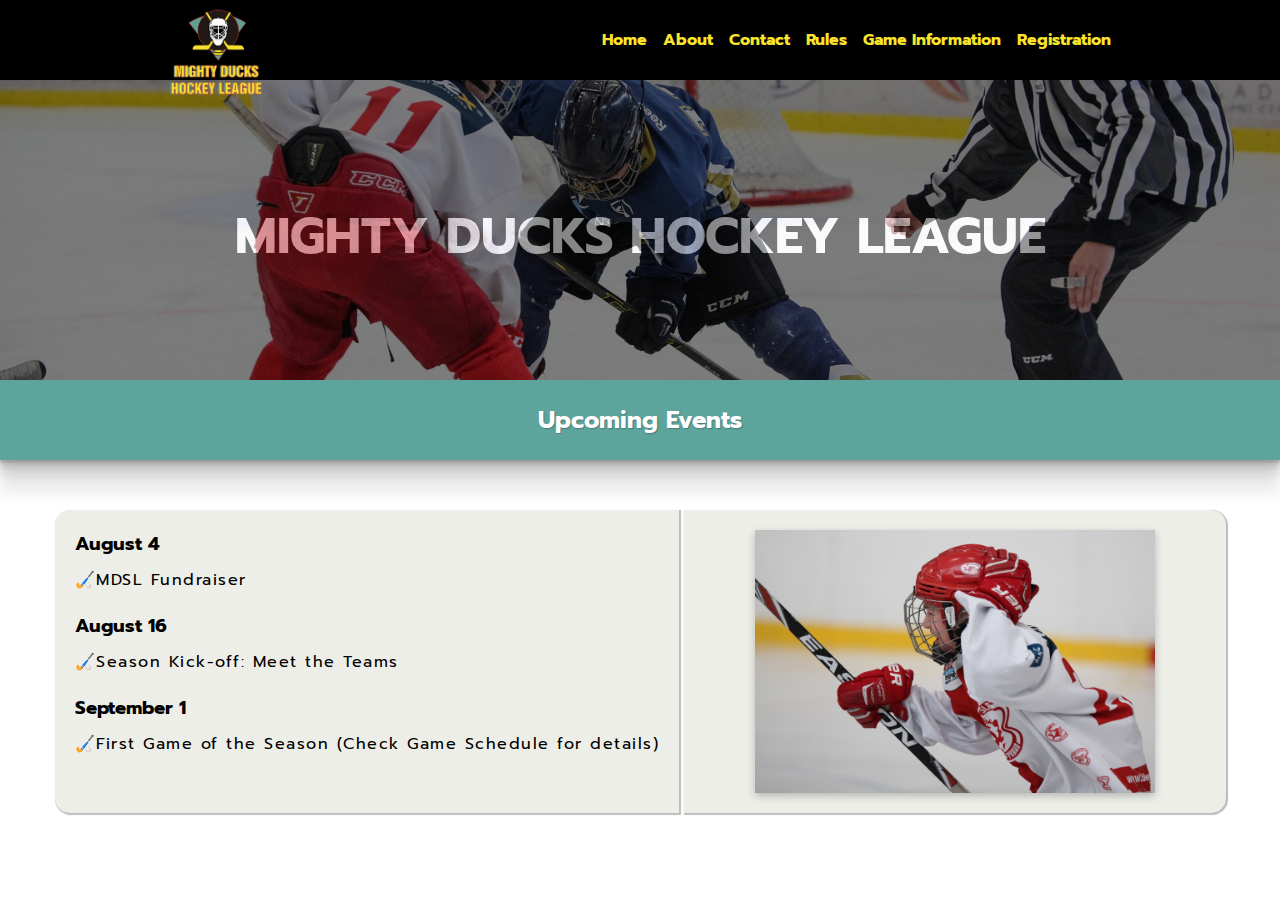
<file: index.html>
<!DOCTYPE html>
<html lang="en">
<head>
    <meta charset="UTF-8">
    <meta http-equiv="X-UA-Compatible" content="IE=edge">
    <meta name="viewport" content="width=device-width, initial-scale=1.0">
    <link rel="preconnect" href="https://fonts.googleapis.com">
    <link rel="preconnect" href="https://fonts.gstatic.com" crossorigin>
    <link href="https://fonts.googleapis.com/css2?family=Prompt:ital,wght@0,100;0,200;0,300;0,400;0,500;0,600;0,700;0,800;0,900;1,100;1,200;1,300;1,400;1,500;1,600;1,700;1,800;1,900&display=swap" rel="stylesheet">   <link rel="shortcut icon" href="./assets/images/logo.ico" type="image/x-icon">
    <link rel="stylesheet" href="./assets/styles/design3.css">
    <title>Mighty Ducks Hockey League</title>
</head>
<body>
    <header>
        <figure class="logo">
            <a href="./index.html"><img src="./assets/images/logo-mighty-ducks-01.png" alt="logo"></a>
        </figure>
        <nav>
            <a href="#">Home</a>
            <a href="./about.html">About</a>
            <a href="./contact.html">Contact</a>
            <a href="./rules.html">Rules</a>
            <a href="./game-info.html">Game Information</a>
            <a href="./registration.html">Registration</a>
        </nav>
    </header>
    <div class="banner">
        <h1 class="h1">Mighty Ducks Hockey League</h1>
    </div>
    <div class="subtitle">
        <h2>Upcoming Events</h2>
    </div>
    <main>
        <article class="content">
            <h3>August 4</h3>
            <p>🏑MDSL Fundraiser</p>
            <h3>August 16</h3>
            <p>🏑Season Kick-off: Meet the Teams</p>
            <h3>September 1</h3>
            <p>🏑First Game of the Season (Check Game Schedule for details)</p>
        </article>
        <figure class="img-hockey img-home">
            <img src="./assets/images/hockey1.jpg" alt="hockey1">
        </figure>
    </main>
</body>
</html>
</file>
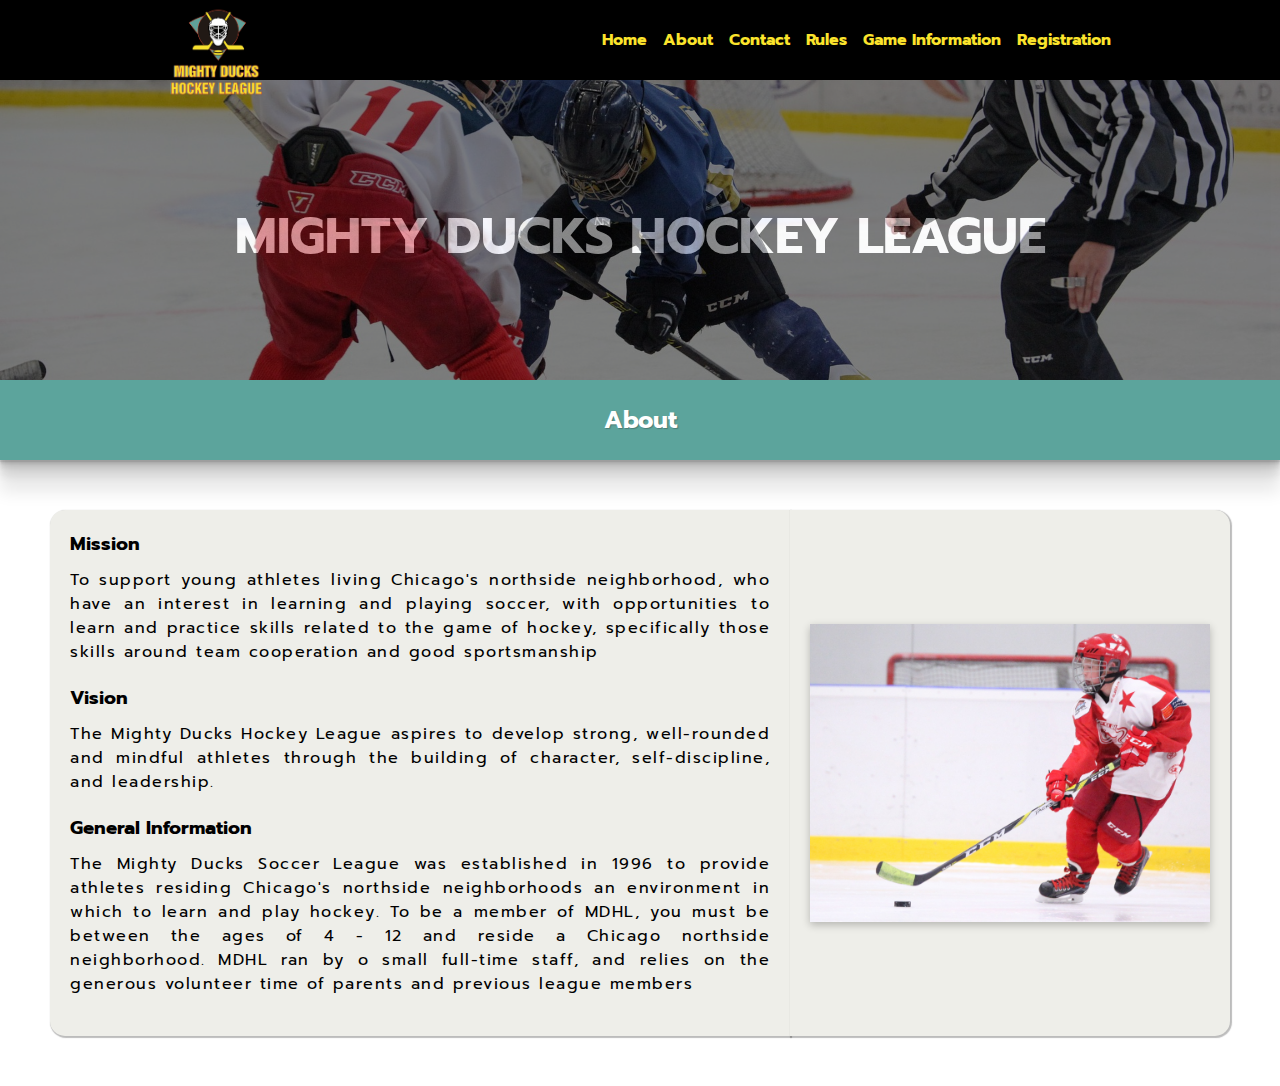
<file: about.html>
<!DOCTYPE html>
<html lang="en">
<head>
    <meta charset="UTF-8">
    <meta http-equiv="X-UA-Compatible" content="IE=edge">
    <meta name="viewport" content="width=device-width, initial-scale=1.0">
    <link rel="preconnect" href="https://fonts.googleapis.com">
    <link rel="preconnect" href="https://fonts.gstatic.com" crossorigin>
    <link href="https://fonts.googleapis.com/css2?family=Prompt:ital,wght@0,100;0,200;0,300;0,400;0,500;0,600;0,700;0,800;0,900;1,100;1,200;1,300;1,400;1,500;1,600;1,700;1,800;1,900&display=swap" rel="stylesheet">    <link rel="shortcut icon" href="./assets/images/logo.ico" type="image/x-icon">
    <link rel="stylesheet" href="./assets/styles/design3.css">
    <title>Mighty Ducks Hockey League</title>
</head>
<body>
    <header>
        <figure class="logo">
            <a href="./index.html"><img src="./assets/images/logo-mighty-ducks-01.png" alt="logo"></a>
        </figure>
        <nav>
            <a href="./index.html">Home</a>
            <a href="#">About</a>
            <a href="./contact.html">Contact</a>
            <a href="./rules.html">Rules</a>
            <a href="./game-info.html">Game Information</a>
            <a href="./registration.html">Registration</a>
        </nav>
    </header>
    <div class="banner">
        <h1 class="h1">Mighty Ducks Hockey League</h1>
    </div>
    <div class="subtitle">
        <h2>About</h2>
    </div>
    <main>
        <article class="content">
            <h3>Mission</h3>
            <p> To support young athletes living Chicago's northside neighborhood, who have an interest in
                learning and playing soccer, with opportunities to learn and practice skills related to the game of
                hockey, specifically those skills around team cooperation and good sportsmanship</p>
            <h3>Vision</h3>
            <p>The Mighty Ducks Hockey League aspires to develop strong, well-rounded and mindful athletes
                through the building of character, self-discipline, and leadership.</p>
            <h3>General Information</h3>
            <p> The Mighty Ducks Soccer League was established in 1996 to provide athletes residing
                Chicago's northside neighborhoods an environment in which to learn and play hockey. To be a
                member of MDHL, you must be between the ages of 4 - 12 and reside a Chicago northside
                neighborhood. MDHL ran by o small full-time staff, and relies on the generous volunteer time of
                parents and previous league members</p>
        </article>
        <figure class="img-hockey">
            <img src="./assets/images/hockey2.jpg" alt="hockey2">
        </figure>        
    </main>
</body>
</html>
</file>
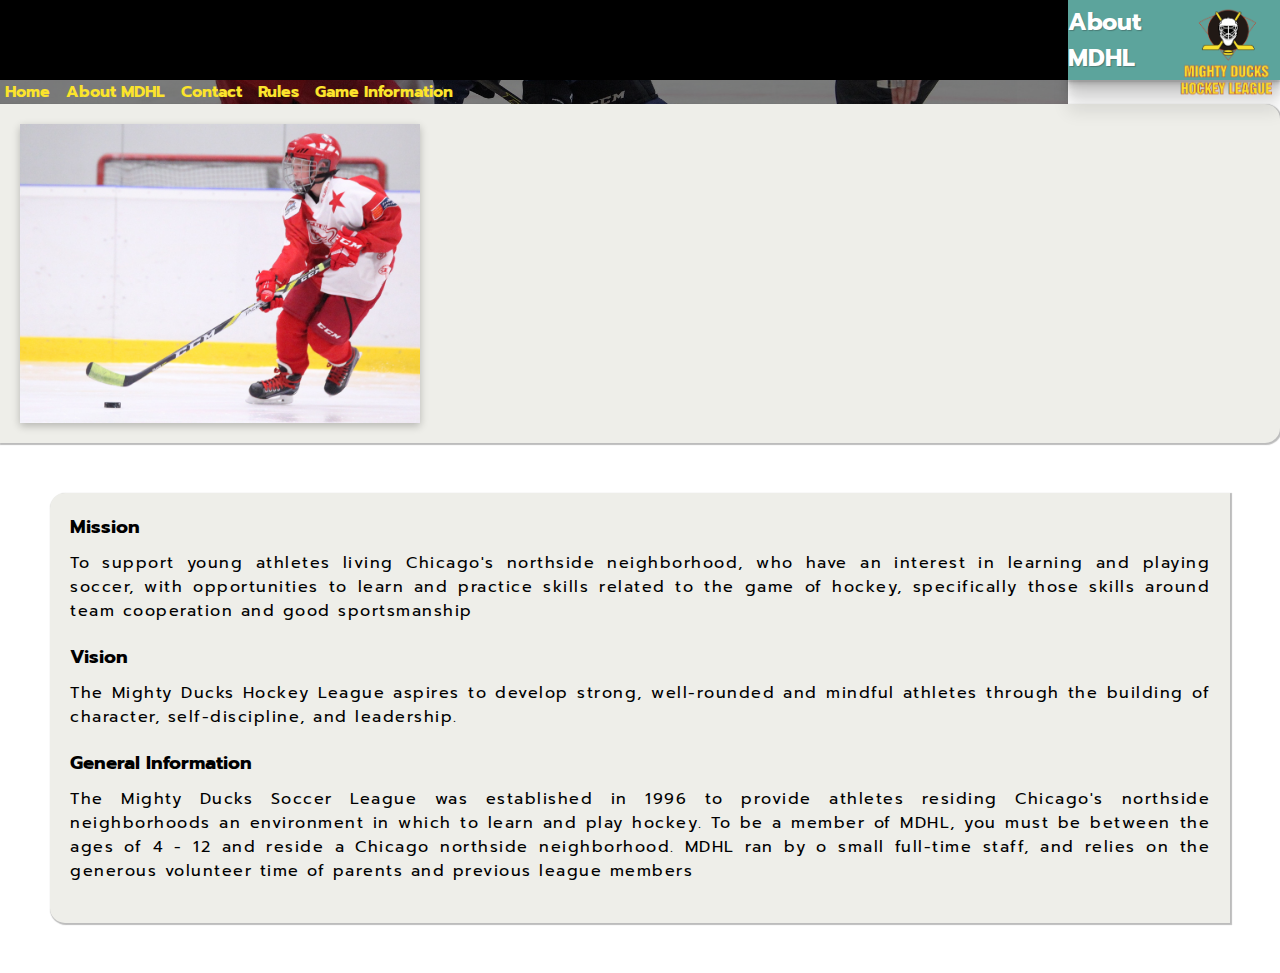
<file: aboutMDHL.html>
<!DOCTYPE html>
<html lang="en">

<head>
    <meta charset="UTF-8">
    <meta http-equiv="X-UA-Compatible" content="IE=edge">
    <meta name="viewport" content="width=device-width, initial-scale=1.0">
    <link rel="preconnect" href="https://fonts.googleapis.com">
    <link rel="preconnect" href="https://fonts.gstatic.com" crossorigin>
    <link href="https://fonts.googleapis.com/css2?family=Prompt:ital,wght@0,100;0,200;0,300;0,400;0,500;0,600;0,700;0,800;0,900;1,100;1,200;1,300;1,400;1,500;1,600;1,700;1,800;1,900&display=swap" rel="stylesheet">    <link rel="shortcut icon" href="../assets/images/logo.ico" type="image/x-icon">
    <!-- estilos de diseño N°1 -->
    <!-- <link rel="stylesheet" href="../assets/styles/design1.css"> -->
    <!-- estilos de diseño N°2 -->
    <!-- <link rel="stylesheet" href="../assets/styles/design2.css"> -->
    <!-- estilos de diseño N°3 -->
    <link rel="stylesheet" href="../assets/styles/design3.css">
    <title>Mighty Ducks Hockey League</title>
</head>

<body>
    <header>
        <section class="banner">
            <h1 class="h1">Mighty Ducks Hockey League</h1>
        </section>
        <section class="subtitle">
            <h2>About <span>MDHL</span></h2>
            <figure class="logo">
                <img src="../assets/images/logo-mighty-ducks-01.png" alt="logo">
            </figure>
        </section>
    </header>
    <div class="container-nav-main">
        <nav>
            <a href="./index.html">Home</a>
            <a href="#">About <span>MDHL</span></a>
            <a href="./contact.html">Contact</a>
            <a href="./rules.html">Rules</a>
            <a href="./gameInfo.html">Game Information</a>
        </nav>
        <figure class="img-hockey">
            <img src="../assets/images/hockey2.jpg" alt="hockey2">
        </figure>    
    </div>
    <main>
        <article>
            <h3>Mission</h3>
            <p> To support young athletes living Chicago's northside neighborhood, who have an interest in
                learning and playing soccer, with opportunities to learn and practice skills related to the game of
                hockey, specifically those skills around team cooperation and good sportsmanship</p>
            <h3>Vision</h3>
            <p>The Mighty Ducks Hockey League aspires to develop strong, well-rounded and mindful athletes
                through the building of character, self-discipline, and leadership.</p>
            <h3>General Information</h3>
            <p> The Mighty Ducks Soccer League was established in 1996 to provide athletes residing
                Chicago's northside neighborhoods an environment in which to learn and play hockey. To be a
                member of MDHL, you must be between the ages of 4 - 12 and reside a Chicago northside
                neighborhood. MDHL ran by o small full-time staff, and relies on the generous volunteer time of
                parents and previous league members</p>
        </article>
    </main>

</body>

</html>
</file>
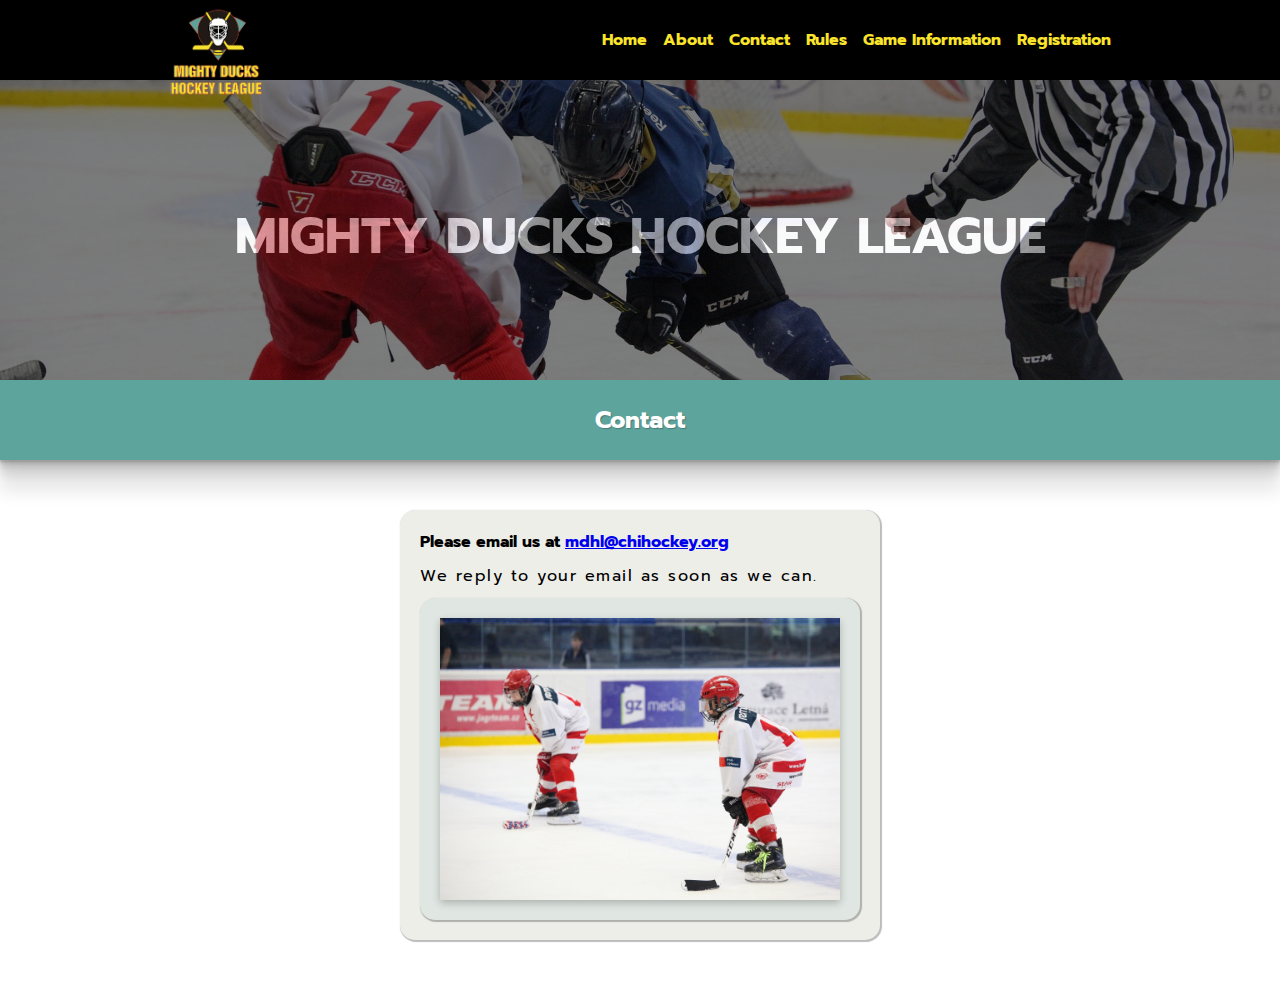
<file: contact.html>
<!DOCTYPE html>
<html lang="en">
<head>
    <meta charset="UTF-8">
    <meta http-equiv="X-UA-Compatible" content="IE=edge">
    <meta name="viewport" content="width=device-width, initial-scale=1.0">
    <link rel="preconnect" href="https://fonts.googleapis.com">
    <link rel="preconnect" href="https://fonts.gstatic.com" crossorigin>
    <link href="https://fonts.googleapis.com/css2?family=Prompt:ital,wght@0,100;0,200;0,300;0,400;0,500;0,600;0,700;0,800;0,900;1,100;1,200;1,300;1,400;1,500;1,600;1,700;1,800;1,900&display=swap" rel="stylesheet">    <link rel="shortcut icon" href="./assets/images/logo.ico" type="image/x-icon">
    <link rel="stylesheet" href="./assets/styles/design3.css">
    <title>Mighty Ducks Hockey League</title>
</head>
<body>
    <header>
        <figure class="logo">
            <a href="./index.html"><img src="./assets/images/logo-mighty-ducks-01.png" alt="logo"></a>
        </figure>
        <nav>
            <a href="./index.html">Home</a>
            <a href="./about.html">About</a>
            <a href="#">Contact</a>
            <a href="./rules.html">Rules</a>
            <a href="./game-info.html">Game Information</a>
            <a href="./registration.html">Registration</a>
        </nav>
    </header>
    <div class="banner">
        <h1 class="h1">Mighty Ducks Hockey League</h1>
    </div>
    <div class="subtitle">
        <h2>Contact</h2>
    </div>
    <main>
        <div class="cont-radius">
            <h4>Please email us at <a href="mailto:mdhl@chihockey.org">mdhl@chihockey.org</a></h4>
            <p>We reply to your email as soon as we can.</p>   
            <figure class="img-hockey img-hockey-contact">
                <img src="./assets/images/hockey3.jpg" alt="hockey3">
            </figure>
        </div>
    </main>

</body>

</html>
</file>
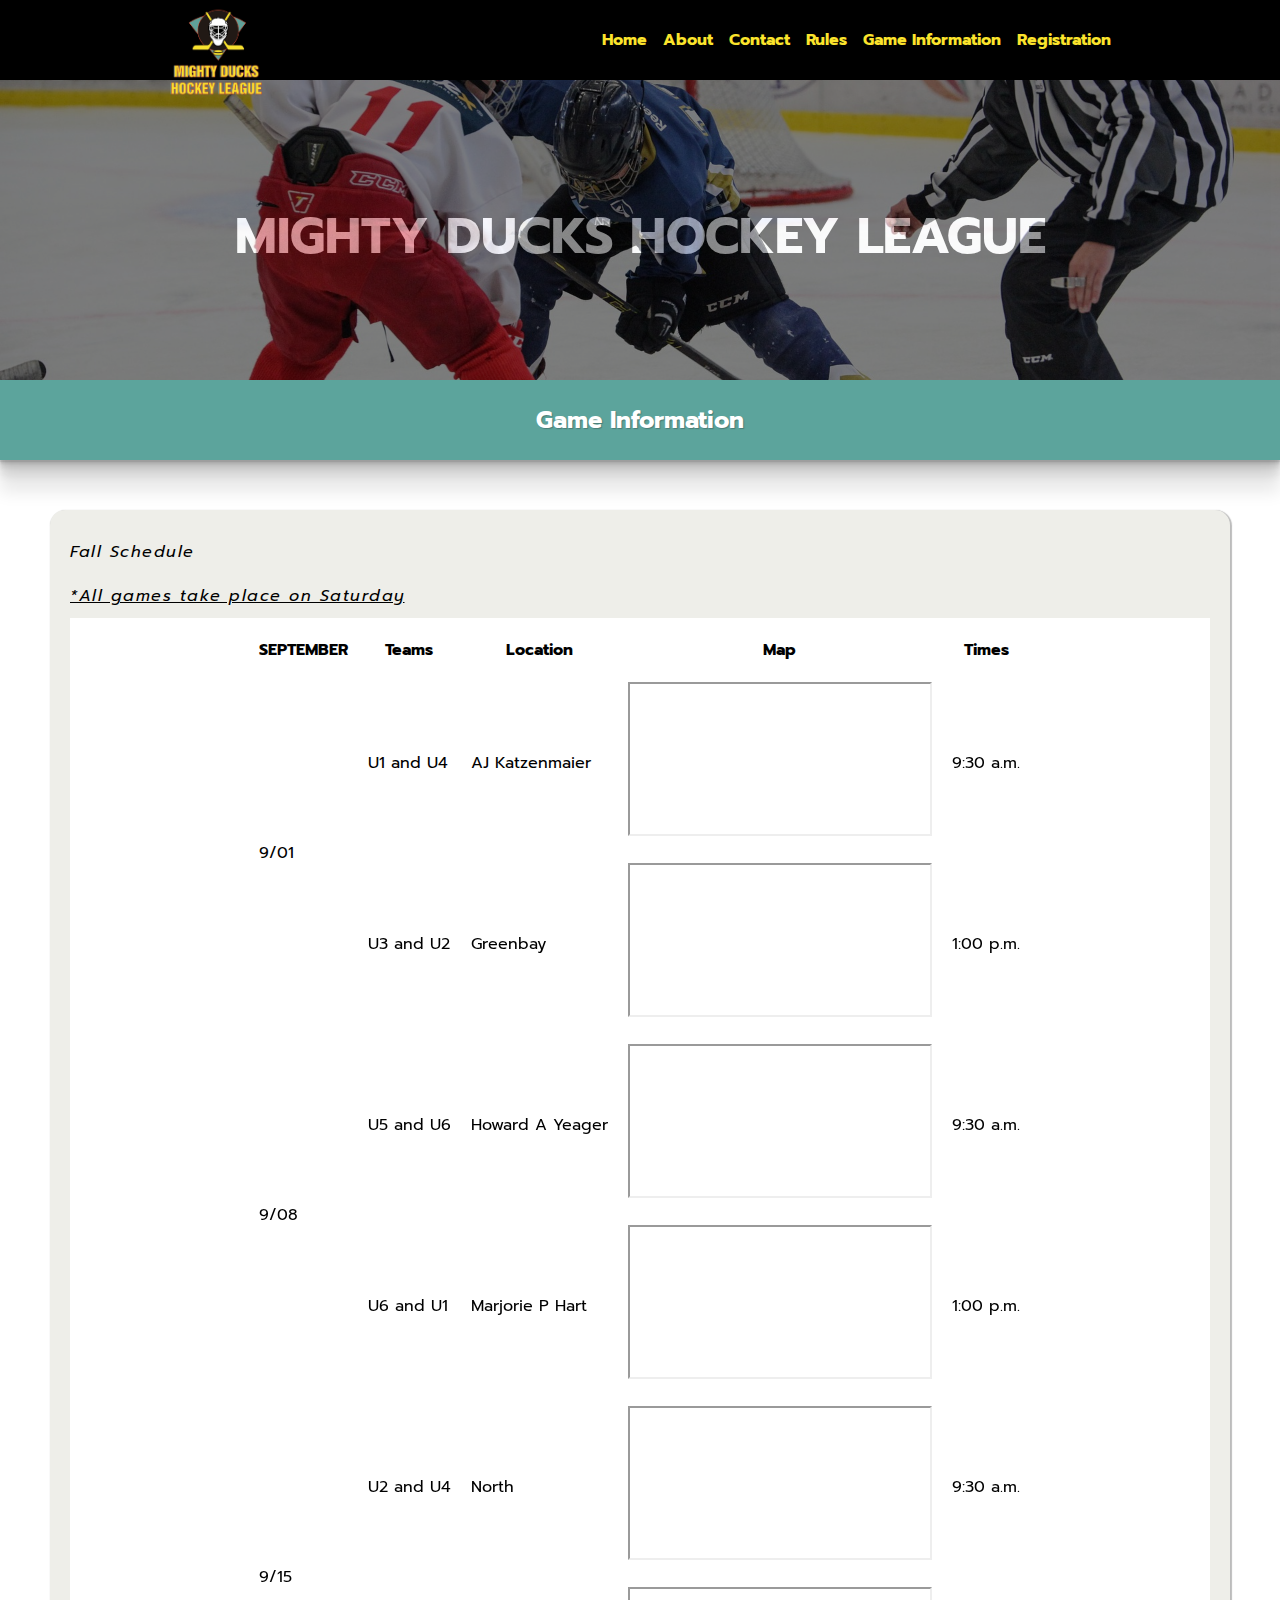
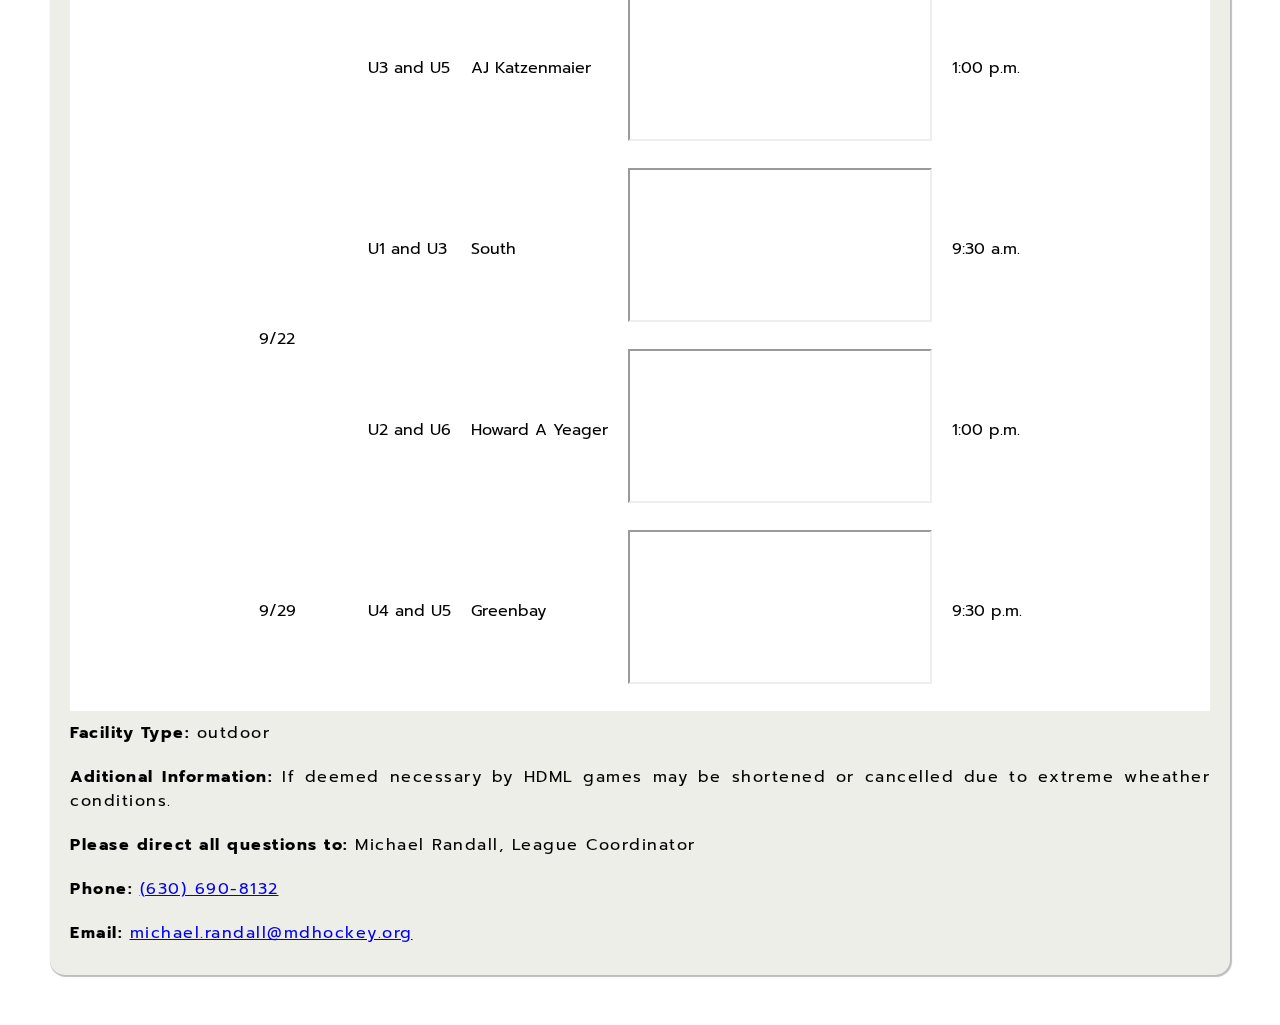
<file: game-info.html>
<!DOCTYPE html>
<html lang="en">
<head>
    <meta charset="UTF-8">
    <meta http-equiv="X-UA-Compatible" content="IE=edge">
    <meta name="viewport" content="width=device-width, initial-scale=1.0">
    <link rel="preconnect" href="https://fonts.googleapis.com">
    <link rel="preconnect" href="https://fonts.gstatic.com" crossorigin>
    <link href="https://fonts.googleapis.com/css2?family=Prompt:ital,wght@0,100;0,200;0,300;0,400;0,500;0,600;0,700;0,800;0,900;1,100;1,200;1,300;1,400;1,500;1,600;1,700;1,800;1,900&display=swap" rel="stylesheet">    <link rel="shortcut icon" href="./assets/images/logo.ico" type="image/x-icon">
    <link rel="stylesheet" href="./assets/styles/design3.css">
    <title>Mighty Ducks Hockey League</title>
</head>
<body>
    <header>
        <figure class="logo">
            <a href="./index.html"><img src="./assets/images/logo-mighty-ducks-01.png" alt="logo"></a>
        </figure>
        <nav>
            <a href="./index.html">Home</a>
            <a href="./about.html">About</a>
            <a href="./contact.html">Contact</a>
            <a href="./rules.html">Rules</a>
            <a href="#">Game Information</a>
            <a href="./registration.html">Registration</a>
        </nav>    
    </header>
    <div class="banner">
        <h1 class="h1">Mighty Ducks Hockey League</h1>
    </div>
    <div class="subtitle">
        <h2>Game Information</h2>
    </div>
    <main id="table">
        <div class="cont-radius">
            <p class="italic">Fall Schedule</p>
            <p class="italic underline">*All games take place on Saturday</p>
            <table>
                <!-- row 0 || table headers -->
                <tr>
                    <th>SEPTEMBER</th>
                    <th>Teams</th>
                    <th>Location</th>
                    <th>Map</th>
                    <th>Times</th>
                </tr>
                <!-- row 1 -->
                <tr>
                    <td rowspan="2">9/01</td>
                    <td>U1 and U4</td>
                    <td>AJ Katzenmaier</td>
                    <td>
                        <iframe title="AJ Katzenmaier" src="https://www.google.com/maps/embed?pb=!1m18!1m12!1m3!1d3036.2209285952194!2d-87.86404503942913!3d42.32577078454338!2m3!1f0!2f0!3f0!3m2!1i1024!2i768!4f13.1!3m3!1m2!1s0x880f932fbc6ba7cd%3A0xcf2bbe275c6da815!2sAJ%20Katzenmaier%20Academy!5e0!3m2!1ses-419!2sar!4v1647189187659!5m2!1ses-419!2sar"></iframe>
                    </td>
                    <td>9:30 a.m.</td>
                </tr>
                <!-- row 2 -->
                <tr>
                    <td>U3 and U2</td>
                    <td>Greenbay</td>
                    <td>
                        <iframe title="Greenbay" src="https://www.google.com/maps/embed?pb=!1m14!1m8!1m3!1d6041622.540994987!2d-87.868864!3d42.320964!3m2!1i1024!2i768!4f13.1!3m3!1m2!1s0x0%3A0x740a7a7d548adce1!2sGreen%20Bay%20School%20(Pre-K)!5e0!3m2!1ses-419!2sar!4v1647191549518!5m2!1ses-419!2sar"></iframe>    
                    </td>
                    <td>1:00 p.m.</td>
                </tr>
                <!-- row 3 -->
                <tr>
                    <td rowspan="2">9/08</td>
                    <td>U5 and U6</td>
                    <td>Howard A Yeager</td>
                    <td>
                        <iframe title="Howard A Yeager" src="https://www.google.com/maps/embed?pb=!1m14!1m8!1m3!1d188817.28484605736!2d-87.85388100000002!3d42.315438!3m2!1i1024!2i768!4f13.1!3m3!1m2!1s0x0%3A0x8b51fa5d6efe771a!2sHoward%20A.%20Yeager%20School%20(PREK-K)!5e0!3m2!1ses-419!2sar!4v1647191617821!5m2!1ses-419!2sar"></iframe>
                    </td>
                    <td>9:30 a.m.</td>
                </tr>
                <!-- row 4 -->
                <tr>
                    <td>U6 and U1</td>
                    <td>Marjorie P Hart</td>
                    <td>
                        <iframe title="Marjorie P Hart" src="https://www.google.com/maps/embed?pb=!1m14!1m8!1m3!1d188782.099577942!2d-87.84569000000002!3d42.327164!3m2!1i1024!2i768!4f13.1!3m3!1m2!1s0x0%3A0x9a4d5f9aafd42e02!2sMarjorie%20P%20Hart%20School!5e0!3m2!1ses-419!2sar!4v1647191655029!5m2!1ses-419!2sar"></iframe>
                    </td>
                    <td>1:00 p.m.</td>
                </tr>
                <!-- row 5 -->
                <tr>
                    <td rowspan="2">9/15</td>
                    <td>U2 and U4</td>
                    <td>North</td>
                    <td>
                        <iframe title="North" src="https://www.google.com/maps/embed?pb=!1m14!1m8!1m3!1d48649593.537920766!2d-87.646123!3d41.90714500000001!3m2!1i1024!2i768!4f13.1!3m3!1m2!1s0x0%3A0x5736e62f19086c62!2sNorth%20Elementary!5e0!3m2!1ses-419!2sar!4v1647191673305!5m2!1ses-419!2sar"></iframe>    
                    </td>
                    <td>9:30 a.m.</td>
                </tr>
                <!-- row 6 -->
                <tr>
                    <td>U3 and U5</td>
                    <td>AJ Katzenmaier</td>
                    <td>
                        <iframe title="AJ Katzenmaier" src="https://www.google.com/maps/embed?pb=!1m18!1m12!1m3!1d3036.2209285952194!2d-87.86404503942913!3d42.32577078454338!2m3!1f0!2f0!3f0!3m2!1i1024!2i768!4f13.1!3m3!1m2!1s0x880f932fbc6ba7cd%3A0xcf2bbe275c6da815!2sAJ%20Katzenmaier%20Academy!5e0!3m2!1ses-419!2sar!4v1647189187659!5m2!1ses-419!2sar"></iframe>
                    </td>
                    <td>1:00 p.m.</td>
                </tr>
                <!-- row 7 -->
                <tr>
                    <td rowspan="2">9/22</td>
                    <td>U1 and U3</td>
                    <td>South</td>
                    <td >
                        <iframe title="South" src="https://www.google.com/maps/embed?pb=!1m14!1m8!1m3!1d48335973.71119177!2d-87.854593!3d42.317067!3m2!1i1024!2i768!4f13.1!3m3!1m2!1s0x0%3A0x8ce88e90b96bbec1!2sSouth%20Elementary%20School%20(K-5)!5e0!3m2!1ses-419!2sar!4v1647191749373!5m2!1ses-419!2sar"></iframe>
                    </td>
                    <td>9:30 a.m.</td>
                </tr>
                <!-- row 8 -->
                <tr>
                    <td>U2 and U6</td>
                    <td>Howard A Yeager</td>
                    <td>
                        <iframe title="Howard A Yeager" src="https://www.google.com/maps/embed?pb=!1m14!1m8!1m3!1d188817.28484605736!2d-87.85388100000002!3d42.315438!3m2!1i1024!2i768!4f13.1!3m3!1m2!1s0x0%3A0x8b51fa5d6efe771a!2sHoward%20A.%20Yeager%20School%20(PREK-K)!5e0!3m2!1ses-419!2sar!4v1647191617821!5m2!1ses-419!2sar"></iframe>
                    </td>
                    <td>1:00 p.m.</td>
                </tr>
                <!-- row 9 -->
                <tr>
                    <td>9/29</td>
                    <td>U4 and U5</td>
                    <td>Greenbay</td>
                    <td>
                        <iframe title="Greenbay" src="https://www.google.com/maps/embed?pb=!1m14!1m8!1m3!1d6041622.540994987!2d-87.868864!3d42.320964!3m2!1i1024!2i768!4f13.1!3m3!1m2!1s0x0%3A0x740a7a7d548adce1!2sGreen%20Bay%20School%20(Pre-K)!5e0!3m2!1ses-419!2sar!4v1647191549518!5m2!1ses-419!2sar"></iframe>    
                    </td>
                    <td>9:30 p.m.</td>
                </tr>
            </table>
            <p><span class="bold-text">Facility Type: </span> outdoor</p>
            <p><span class="bold-text">Aditional Information: </span> If deemed necessary by HDML games may be shortened or cancelled due to extreme
                wheather conditions.</p>
            <p><span class="bold-text">Please direct all questions to: </span> Michael Randall, League Coordinator</p>
            <p><span class="bold-text">Phone: </span> <a href="tel:+1+630+690-8132">(630) 690-8132</a></p>
            <p><span class="bold-text">Email: </span><a href="michael.randall@mdhockey.org">michael.randall@mdhockey.org</a></p>
            </div>
    </main>
</body>
</html>
</file>
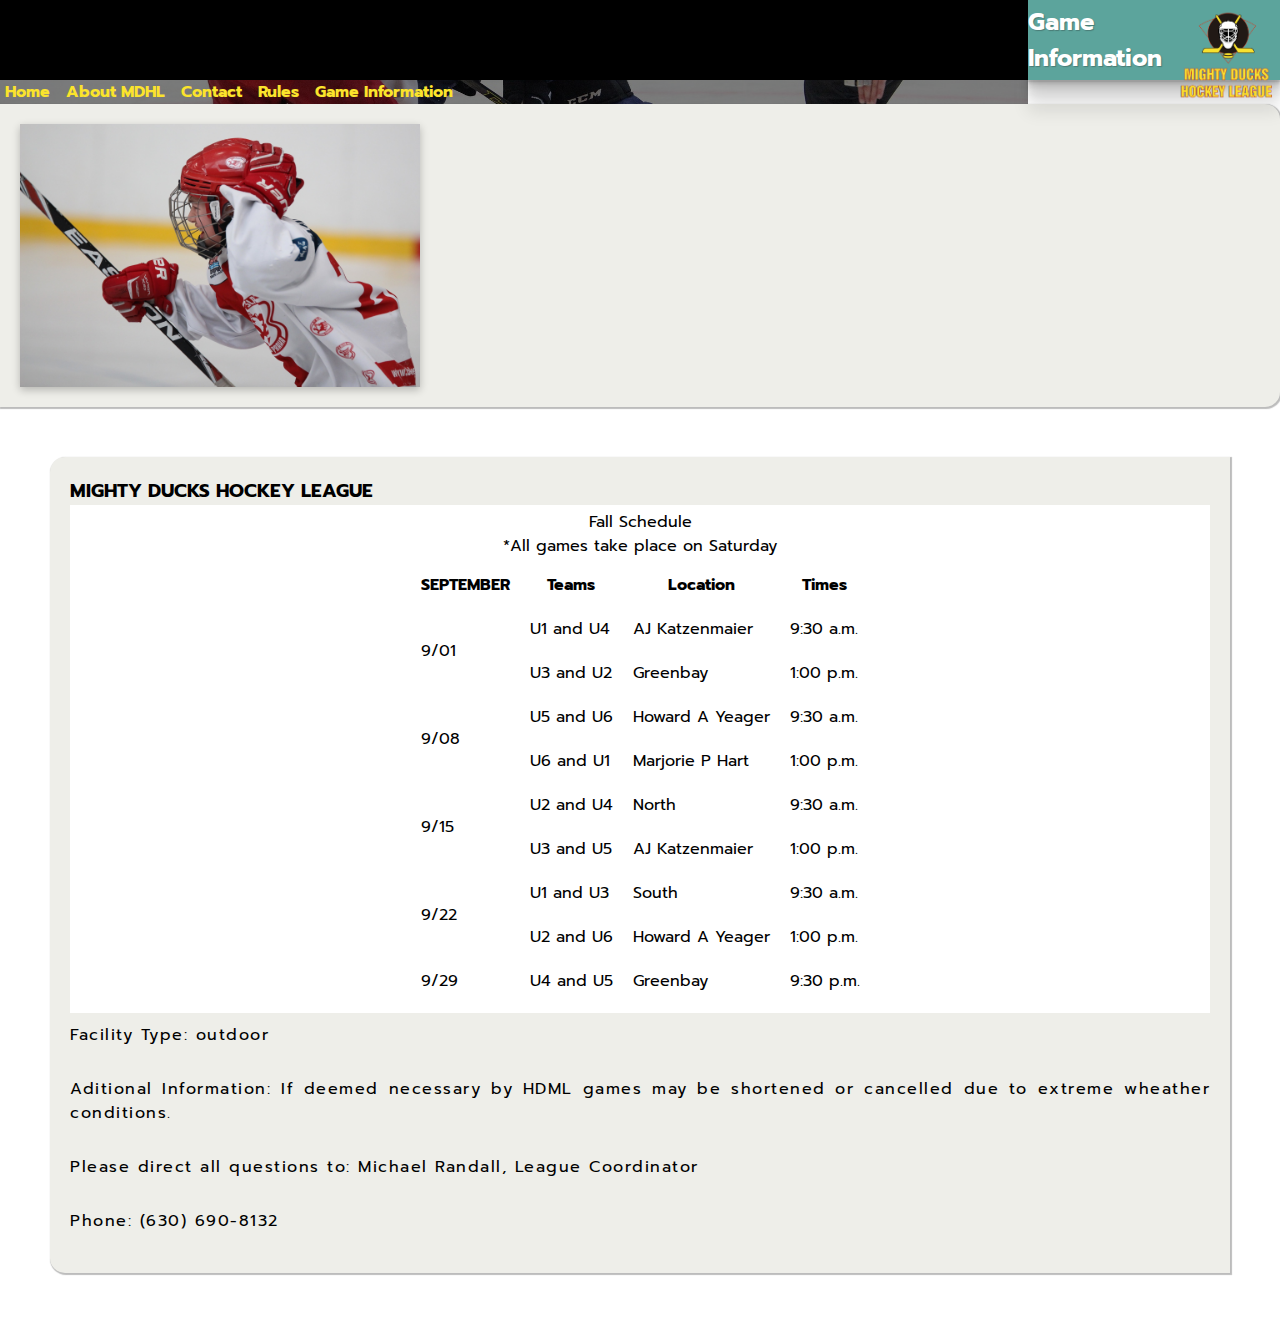
<file: gameInfo.html>
<head>
    <meta charset="UTF-8">
    <meta http-equiv="X-UA-Compatible" content="IE=edge">
    <meta name="viewport" content="width=device-width, initial-scale=1.0">
    <link rel="preconnect" href="https://fonts.googleapis.com">
    <link rel="preconnect" href="https://fonts.gstatic.com" crossorigin>
    <link href="https://fonts.googleapis.com/css2?family=Prompt:ital,wght@0,100;0,200;0,300;0,400;0,500;0,600;0,700;0,800;0,900;1,100;1,200;1,300;1,400;1,500;1,600;1,700;1,800;1,900&display=swap" rel="stylesheet">    <link rel="shortcut icon" href="./assets/images/logo.ico" type="image/x-icon">
    <!-- estilos de diseño N°1 -->
    <!-- <link rel="stylesheet" href="./assets/styles/design1.css"> -->
    <!-- estilos de diseño N°2 -->
    <!-- <link rel="stylesheet" href="./assets/styles/design2.css"> -->
    <!-- estilos de diseño N°3 -->
    <link rel="stylesheet" href="../assets/styles/design3.css">
    <title>Mighty Ducks Hockey League</title>
</head>

<body>
    <header>
        <section class="banner">
            <h1 class="h1">Mighty Ducks Hockey League</h1>
        </section>
        <section class="subtitle">
            <h2>Game Information</h2>
            <figure class="logo">
                <img src="../assets/images/logo-mighty-ducks-01.png" alt="logo">
            </figure>
        </section>
    </header>
    <div class="container-nav-main">
        <nav>
            <a href="./index.html">Home</a>
            <a href="./aboutMDHL.html">About <span>MDHL</span></a>
            <a href="./contact.html">Contact</a>
            <a href="./rules.html">Rules</a>
            <a href="#">Game Information</a>
        </nav>
        <figure class="img-hockey">
            <img src="./assets/images/hockey1.jpg" alt="hockey1">
        </figure>
    </div>
    <main>
        <article>
            <h3>MIGHTY DUCKS HOCKEY LEAGUE</h3>

            <table>
                <caption>Fall Schedule</caption>
                <caption>*All games take place on Saturday</caption>
                <!-- row 0 || table headers -->
                <tr>
                    <th>SEPTEMBER</th>
                    <th>Teams</th>
                    <th>Location</th>
                    <th>Times</th>
                </tr>
                <!-- row 1 -->
                <tr>
                    <td rowspan="2">9/01</td>
                    <td>U1 and U4</td>
                    <td>AJ Katzenmaier</td>
                    <td>9:30 a.m.</td>
                </tr>
                <!-- row 2 -->
                <tr>
                    <td>U3 and U2</td>
                    <td>Greenbay</td>
                    <td>1:00 p.m.</td>
                </tr>
                <!-- row 3 -->
                <tr>
                    <td rowspan="2">9/08</td>
                    <td>U5 and U6</td>
                    <td>Howard A Yeager</td>
                    <td>9:30 a.m.</td>
                </tr>
                <!-- row 4 -->
                <tr>
                    <td>U6 and U1</td>
                    <td>Marjorie P Hart</td>
                    <td>1:00 p.m.</td>
                </tr>
                <!-- row 5 -->
                <tr>
                    <td rowspan="2">9/15</td>
                    <td>U2 and U4</td>
                    <td>North</td>
                    <td>9:30 a.m.</td>
                </tr>
                <!-- row 6 -->
                <tr>
                    <td>U3 and U5</td>
                    <td>AJ Katzenmaier</td>
                    <td>1:00 p.m.</td>
                </tr>
                <!-- row 7 -->
                <tr>
                    <td rowspan="2">9/22</td>
                    <td>U1 and U3</td>
                    <td>South</td>
                    <td>9:30 a.m.</td>
                </tr>
                <!-- row 8 -->
                <tr>
                    <td>U2 and U6</td>
                    <td>Howard A Yeager</td>
                    <td>1:00 p.m.</td>
                </tr>
                <!-- row 9 -->
                <tr>
                    <td>9/29</td>
                    <td>U4 and U5</td>
                    <td>Greenbay</td>
                    <td>9:30 p.m.</td>
                </tr>
            </table>

            <p>Facility Type: outdoor</p>
            <p>Aditional Information: If deemed necessary by HDML games may be shortened or cancelled due to extreme
                wheather conditions.</p>
            <p>Please direct all questions to: Michael Randall, League Coordinator</p>
            <p>Phone: (630) 690-8132</p>

        </article>
    </main>

</body>

</html>
</file>
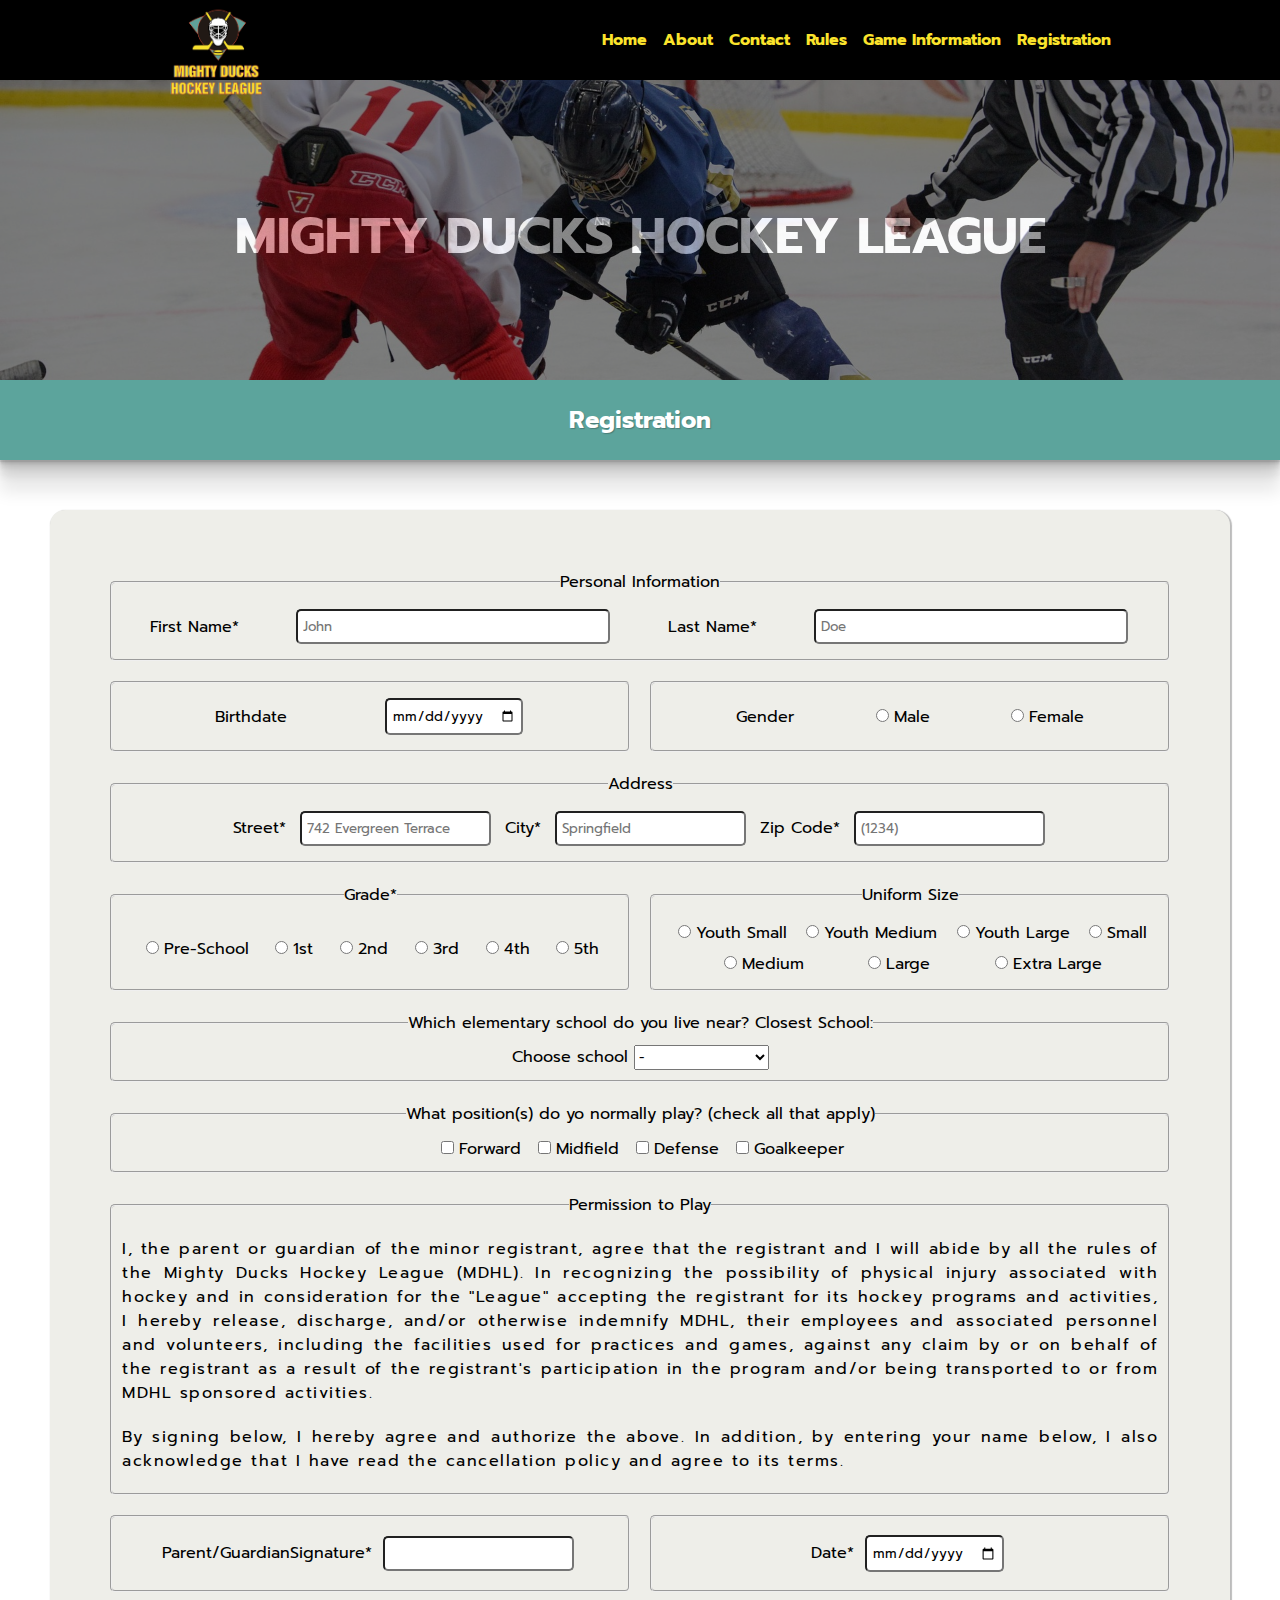
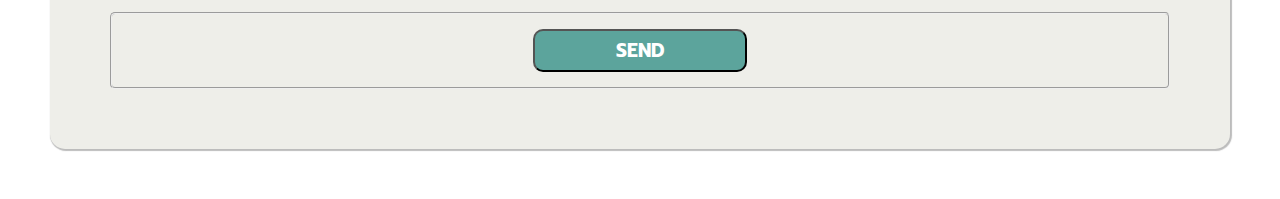
<file: registration.html>
<!DOCTYPE html>
<html lang="en">

<head>
    <meta charset="UTF-8">
    <meta http-equiv="X-UA-Compatible" content="IE=edge">
    <meta name="viewport" content="width=device-width, initial-scale=1.0">
    <link rel="preconnect" href="https://fonts.googleapis.com">
    <link rel="preconnect" href="https://fonts.gstatic.com" crossorigin>
    <link
        href="https://fonts.googleapis.com/css2?family=Prompt:ital,wght@0,100;0,200;0,300;0,400;0,500;0,600;0,700;0,800;0,900;1,100;1,200;1,300;1,400;1,500;1,600;1,700;1,800;1,900&display=swap"
        rel="stylesheet">
    <link rel="shortcut icon" href="./assets/images/logo.ico" type="image/x-icon">
    <link rel="stylesheet" href="./assets/styles/design3.css">
    <title>Mighty Ducks Hockey League</title>
</head>

<body>
    <header>
        <figure class="logo">
            <a href="./index.html"><img src="./assets/images/logo-mighty-ducks-01.png" alt="logo"></a>
        </figure>
        <nav>
            <a href="./index.html">Home</a>
            <a href="./about.html">About</a>
            <a href="./contact.html">Contact</a>
            <a href="./rules.html">Rules</a>
            <a href="./game-info.html">Game Information</a>
            <a href="#">Registration</a>
        </nav>
    </header>
    <div class="banner">
        <h1 class="h1">Mighty Ducks Hockey League</h1>
    </div>
    <div class="subtitle">
        <h2>Registration</h2>
    </div>
    <main>
        <div class="cont-radius">
            <form action="show-data.html" method="get">
                <fieldset class="personal-information">
                    <legend>Personal Information</legend>
                    <label for="firstname">First Name*</label>
                    <input type="text" name="firstname" id="firstname" placeholder="John" required>
                    <label for="lastname">Last Name*</label>
                    <input type="text" name="lastname" id="lastname" placeholder="Doe" required>
                </fieldset>
                <div class="two-rows-div">
                    <fieldset>
                        <label for="birthdate">Birthdate</label>
                        <input type="date" name="birthdate" id="birthdate">
                    </fieldset>
                    <fieldset>
                        <label>Gender</label>
                        <label>
                            <input type="radio" name="gender" id="male" value="male">Male
                        </label>
                        <label>
                            <input type="radio" name="gender" id="female" value="female">Female
                        </label>
                    </fieldset>
                </div>
                <fieldset>
                    <legend>Address</legend>
                    <label for="street">Street*</label>
                    <input type="text" name="street" id="street" placeholder="742 Evergreen Terrace" required>
                    <label for="street">City*</label>
                    <input type="text" name="city" id="city" placeholder="Springfield" required>
                    <label for="zip-code">Zip Code*</label>
                    <input type="number" name="zip-code" id="zip-code" placeholder="(1234)" required>
                </fieldset>
                <div class="two-rows-div">
                    <fieldset>
                        <legend>Grade*</legend>
                        <label>
                            <input type="radio" name="grade" id="pre-school" required>Pre-School
                        </label>
                        <label>
                            <input type="radio" name="grade" id="1st" value="1st" required>1st
                        </label>
                        <label>
                            <input type="radio" name="grade" id="2nd" value="2nd" required>2nd
                        </label>
                        <label>
                            <input type="radio" name="grade" id="3rd" value="3rd" required>3rd
                        </label>
                        <label>
                            <input type="radio" name="grade" id="4th" value="4th" required>4th
                        </label>
                        <label>
                            <input type="radio" name="grade" id="5th" value="5th" required>5th
                        </label>
                    </fieldset>
                    <fieldset>
                        <legend>Uniform Size</legend>
                        <label>
                            <input type="radio" name="uniform" id="youth-small" value="youth-small">Youth Small
                        </label>
                        <label>
                            <input type="radio" name="uniform" id="youth-medium" value="youth-medium">Youth Medium
                        </label>
                        <label>
                            <input type="radio" name="uniform" id="youth-large" value="youth-large">Youth Large
                        </label>
                        <label>
                            <input type="radio" name="uniform" id="small" value="small">Small
                        </label>
                        <label>
                            <input type="radio" name="uniform" id="medium" value="medium">Medium
                        </label>
                        <label>
                            <input type="radio" name="uniform" id="large" value="large">Large
                        </label>
                        <label>
                            <input type="radio" name="uniform" id="extra-large" value="extra-large">Extra Large
                        </label>
                    </fieldset>
                </div>
                <fieldset>
                    <legend>Which elementary school do you live near? Closest School:</legend>
                    <label for="school">Choose school
                        <select name="school" id="school">
                            <option value="">-
                            <option value="AJ Katzenmainer">AJ Katzenmainer</option>
                            <option value="Greenbay">Greenbay</option>
                            <option value="Howard A Yeager">Howard A Yeager</option>
                            <option value="Marjorie">Marjorie</option>
                        </select>
                    </label>
                </fieldset>
                <fieldset>
                    <legend>What position(s) do yo normally play? (check all that apply)</legend>
                    <label>
                        <input type="checkbox" name="position" id="forward" value="forward">Forward
                    </label>
                    <label>
                        <input type="checkbox" name="position" id="midfield" value="midfield">Midfield
                    </label>
                    <label>
                        <input type="checkbox" name="position" id="defense" value="defense">Defense
                    </label>
                    <label>
                        <input type="checkbox" name="position" id="goalkeeper" value="goalkeeper">Goalkeeper
                    </label>
                </fieldset>
                <fieldset>
                    <legend>Permission to Play</legend>
                    <p>I, the parent or guardian of the minor registrant, agree that the registrant and I will abide by
                        all the rules of the Mighty Ducks Hockey League (MDHL). In recognizing the possibility of
                        physical injury associated with hockey and in consideration for the "League" accepting the
                        registrant for its hockey programs and activities, I hereby release, discharge, and/or otherwise
                        indemnify MDHL, their employees and associated personnel and volunteers, including the
                        facilities used for practices and games, against any claim by or on behalf of the registrant as
                        a result of the registrant's participation in the program and/or being transported to or from
                        MDHL sponsored activities.</p>
                    <p>By signing below, I hereby agree and authorize the above. In addition, by entering your name
                        below, I also acknowledge that I have read the cancellation policy and agree to its terms.</p>
                </fieldset>
                <div class="two-rows-div">
                    <fieldset>
                        <label>Parent/GuardianSignature*
                            <input type="text" name="signature" id="signature" required>
                        </label>
                    </fieldset>
                    <fieldset class>
                        <label>Date*
                            <input type="date" name="sign-date" id="sign-date" required>
                        </label>
                    </fieldset>
                </div>
                <fieldset>
                    <input class="button" type="submit" value="Send">
                </fieldset>
            </form>
        </div>
    </main>

</body>

</html>
</file>
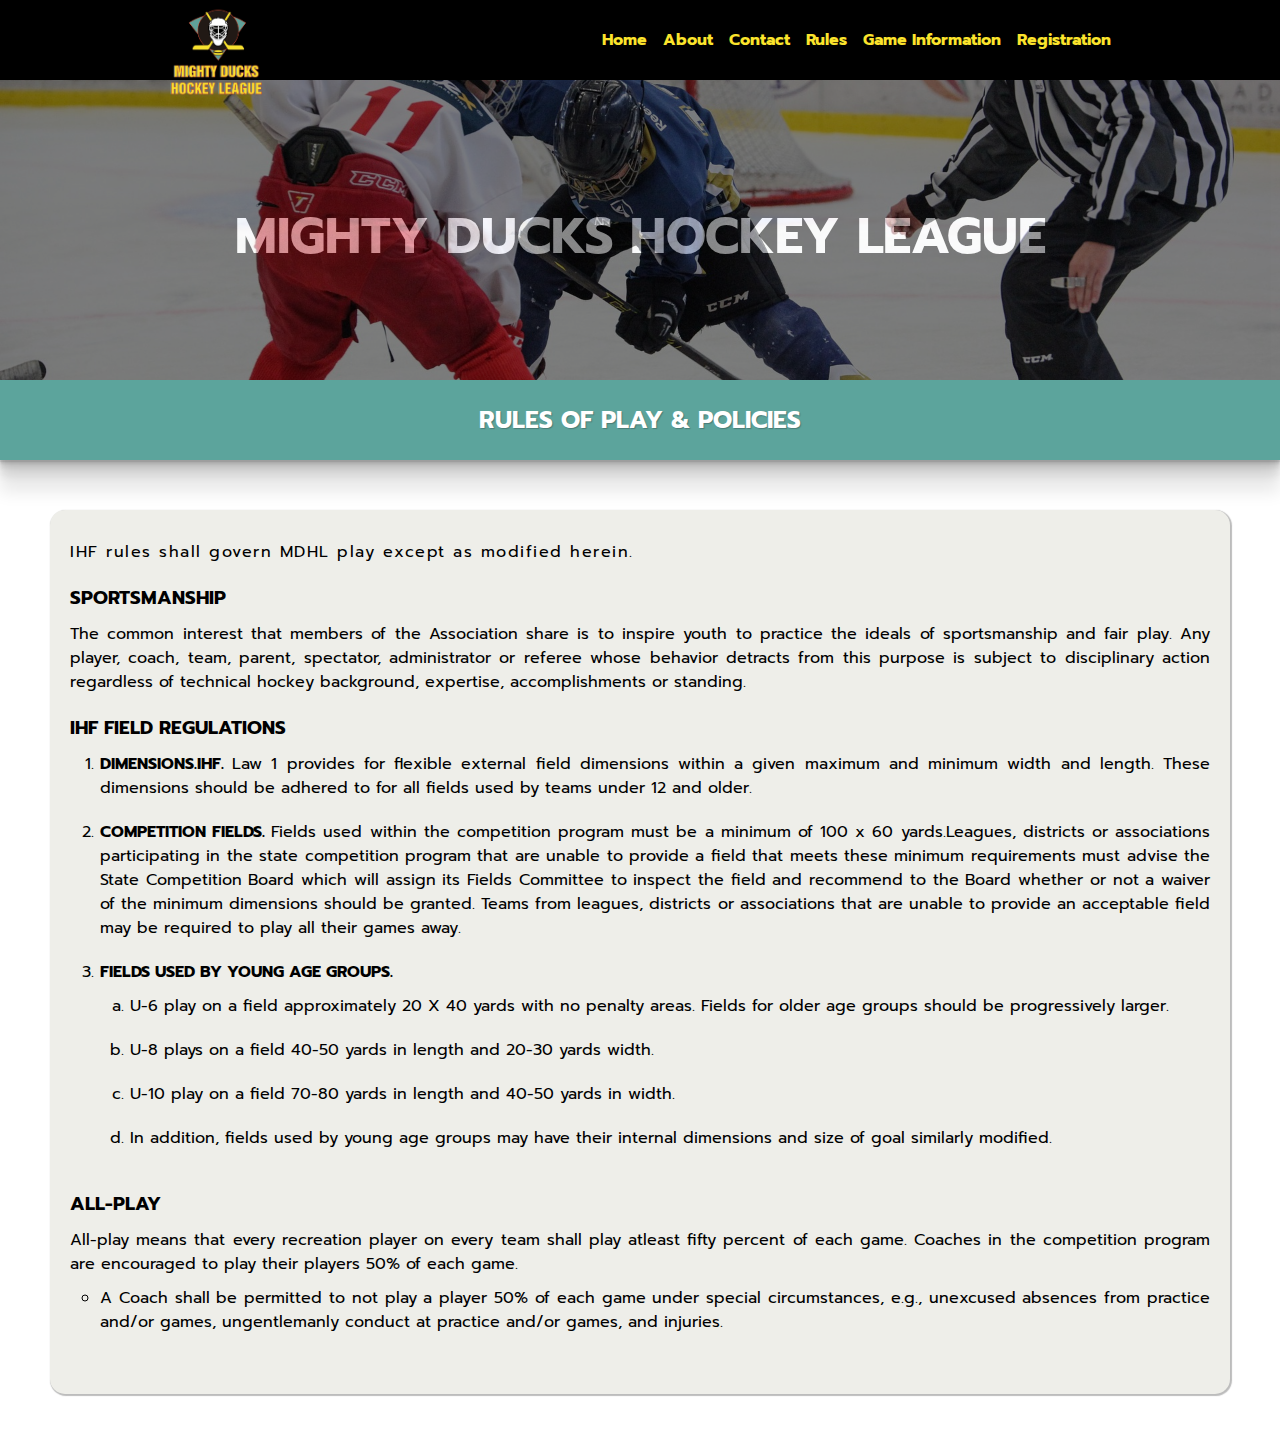
<file: rules.html>
<!DOCTYPE html>
<html lang="en">
<head>
    <meta charset="UTF-8">
    <meta http-equiv="X-UA-Compatible" content="IE=edge">
    <meta name="viewport" content="width=device-width, initial-scale=1.0">
    <link rel="preconnect" href="https://fonts.googleapis.com">
    <link rel="preconnect" href="https://fonts.gstatic.com" crossorigin>
    <link href="https://fonts.googleapis.com/css2?family=Prompt:ital,wght@0,100;0,200;0,300;0,400;0,500;0,600;0,700;0,800;0,900;1,100;1,200;1,300;1,400;1,500;1,600;1,700;1,800;1,900&display=swap" rel="stylesheet">    <link rel="shortcut icon" href="./assets/images/logo.ico" type="image/x-icon">
    <link rel="stylesheet" href="./assets/styles/design3.css">
    <title>Mighty Ducks Hockey League</title>
</head>
<body>
    <header>
        <figure class="logo">
            <a href="./index.html"><img src="./assets/images/logo-mighty-ducks-01.png" alt="logo"></a>
        </figure>
        <nav>
            <a href="./index.html">Home</a>
            <a href="./about.html">About</a>
            <a href="./contact.html">Contact</a>
            <a href="#">Rules</a>
            <a href="./game-info.html">Game Information</a>
            <a href="./registration.html">Registration</a>
        </nav>
    </header>
    <div class="banner">
        <h1 class="h1">Mighty Ducks Hockey League</h1><!--estaba fuera de -->
    </div>
    <div class="subtitle">
        <h2>RULES OF PLAY & POLICIES</h2>
    </div>
    <main>
        <article class="cont-radius">
            <p>IHF rules shall govern MDHL play except as modified herein.</p>
            <h3>SPORTSMANSHIP</h3>
            <ul class="sportmanship-all-play">
                <li>The common interest that members of the Association share is to inspire
                    youth to practice the ideals of sportsmanship and fair play. Any player, coach,
                    team, parent, spectator, administrator or referee whose behavior detracts from
                    this purpose is subject to disciplinary action regardless of technical hockey
                    background, expertise, accomplishments or standing.
                </li>
            </ul>
            <h3>IHF FIELD REGULATIONS</h3>
            <ul class="field-regulations">
                <li><span class="bold-text">DIMENSIONS.IHF. </span>Law 1 provides for flexible external field dimensions within
                    a given maximum and minimum width and length. These dimensions should be
                    adhered to for all fields used by teams under 12 and older.
                </li>
                <li><span class="bold-text">COMPETITION FIELDS. </span> Fields used within the competition program must be
                    a minimum of 100 x 60 yards.Leagues, districts or associations participating in
                    the state competition program that are unable to provide a field that meets these
                    minimum requirements must advise the State Competition Board which will
                    assign its Fields Committee to inspect the field and recommend to the Board
                    whether or not a waiver of the minimum dimensions should be granted. Teams
                    from leagues, districts or associations that are unable to provide an acceptable
                    field may be required to play all their games away.
                </li>
                <li><span class="bold-text">FIELDS USED BY YOUNG AGE GROUPS.</span>
                    <ul class="fields-young">
                        <li>
                            U-6 play on a field approximately 20 X 40 yards with no penalty areas. Fields for older age groups should be progressively larger.
                        </li>
                        <li>
                            U-8 plays on a field 40-50 yards in length and 20-30 yards width.
                        </li>
                        <li>
                            U-10 play on a field 70-80 yards in length and 40-50 yards in width.
                        </li>
                        <li>
                            In addition, fields used by young age groups may have their internal dimensions and size of goal similarly modified.
                        </li>
                    </ul>
                </li>
            </ul>
            <h3>ALL-PLAY</h3>
            <ul class="sportmanship-all-play">
                <li>All-play means that every recreation player on every team shall play atleast
                fifty percent of each game. Coaches in the competition program are encouraged
                to play their players 50% of each game.
                    <ul>
                        <li class="all-play">A Coach shall be permitted to not play a player 50% of each game under special circumstances, e.g., 
                            unexcused absences from practice and/or games, ungentlemanly conduct at practice and/or games, and injuries.
                        </li>
                    </ul>
                </li>
            </ul>
        </article>
    </main>
</body>
</html>
</file>
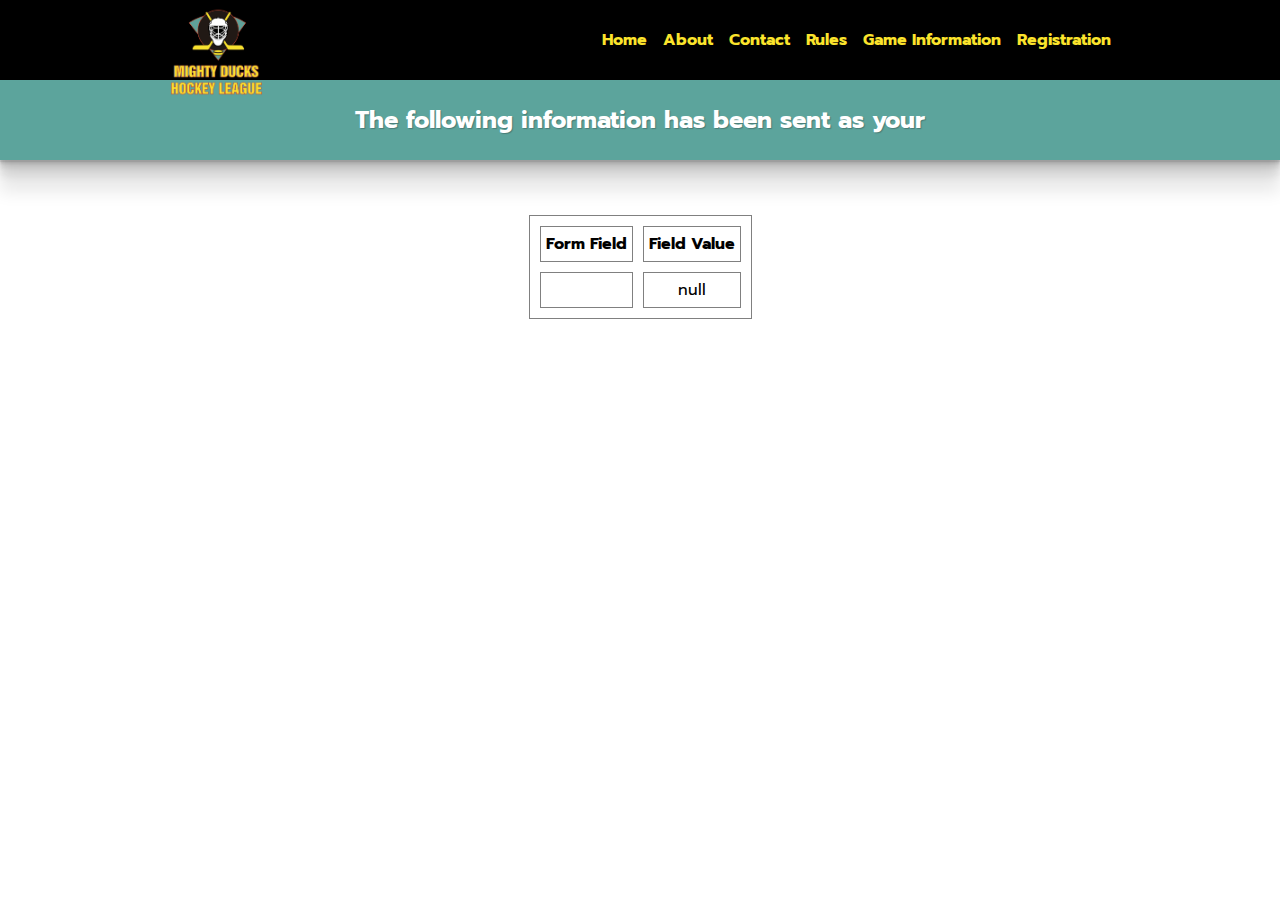
<file: show-data.html>
<!DOCTYPE html>
<html lang="en">

<head>
  <meta charset="UTF-8">
  <meta http-equiv="X-UA-Compatible" content="IE=edge">
  <meta name="viewport" content="width=device-width, initial-scale=1.0">
<link rel="preconnect" href="https://fonts.googleapis.com">
<link rel="preconnect" href="https://fonts.gstatic.com" crossorigin>
<link
  href="https://fonts.googleapis.com/css2?family=Prompt:ital,wght@0,100;0,200;0,300;0,400;0,500;0,600;0,700;0,800;0,900;1,100;1,200;1,300;1,400;1,500;1,600;1,700;1,800;1,900&display=swap"
  rel="stylesheet">
<link rel="shortcut icon" href="./assets/images/logo.ico" type="image/x-icon">
<link rel="stylesheet" href="./assets/styles/design3.css">
<title>Feedback Sent</title>

</head>
<body>
  <header>
    <figure class="logo">
      <a href="./index.html"><img src="./assets/images/logo-mighty-ducks-01.png" alt="logo"></a>
    </figure>
    <nav>
      <a href="./index.html">Home</a>
      <a href="./about.html">About</a>
      <a href="./contact.html">Contact</a>
      <a href="./rules.html">Rules</a>
      <a href="./game-info.html">Game Information</a>
      <a href="registration.html">Registration</a>
    </nav>
  </header>
  <div class="subtitle">
    <h2>The following information has been sent as your</h2>
  </div>
  <main>
    <table class="sh-data-tb">
      <tr>
        <th>Form Field</th>
        <th>Field Value</th>
      </tr>
      <script language="javascript">
        var args = location.search.substr(1).split('&');
        for (var i = 0; i < args.length; ++i) {
          var parts = args[i].split('=');
          if (parts != null) {
            var field = parts[0];
            var value = parts[1];
            if (value == null) {
              value = "null"
            }
            else {
              value = '"' + unescape(value.replace(/\+/g, ' ')) + '"';
            }

            document.writeln('<tr><td align="center">' + field + '</td>');
            document.writeln('<td align="center">' + value + '</td></tr>');
          }
        }
      </script>

      <noscript>
        <tr>
          <td>
            <p>You need to turn on Javascript in your browser.</p>

            <p>In Microsoft Internet Explorer 4 or greater:</p>
            <ul>
              <li>From the "Tools" menu (in IE 4, it's the "View" menu), select "Internet Options".</li>
              <li>Click on the "Security" tab.</li>
              <li>Click on the "Custom Level" button. (In IE 4, select "Custom"
                and then click on "Settings...".)</li>
              <li>Under "Active scripting" make sure "Enable" is selected.</li>
            </ul>

            <p>In Netscape version 4 or greater:</p>
            <ul>
              <li>From the <b>Edit</b> menu, select <b>Preferences</b>.</li>
              <li>In the <b>Category</b> list on the left, click on the word "Advanced".</li>
              <li>In the panel on the right, make sure "Enable JavaScript" is checked.</li>
              <li>Click the <b>OK</b> button.</li>
            </ul>

          </td>
        </tr>
      </noscript>

    </table>
  </main>  
</body>

</html>
</file>
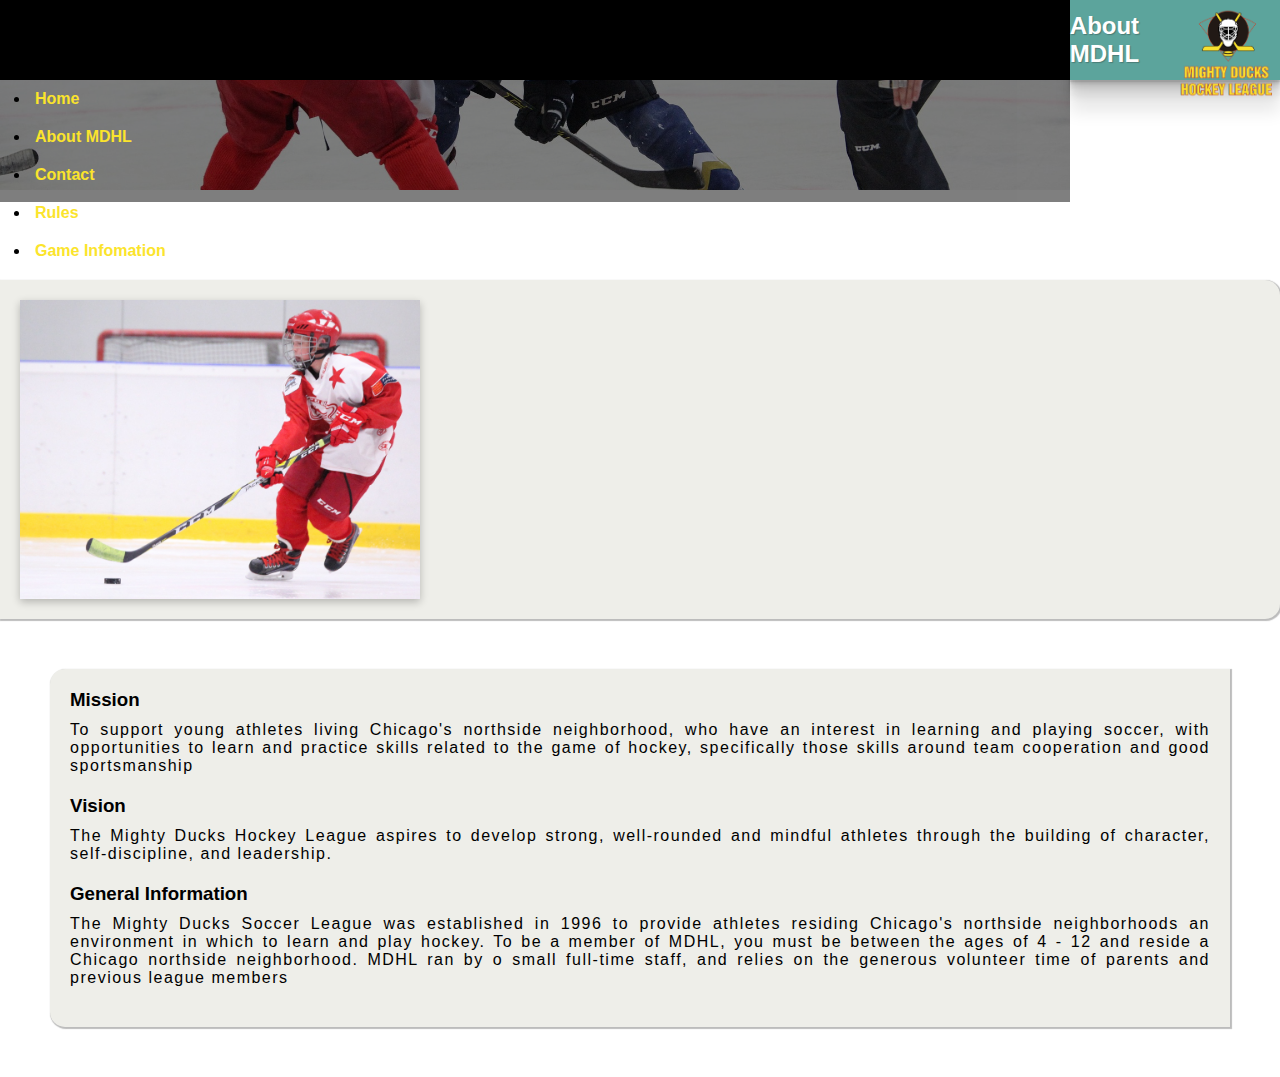
<file: templates/aboutMDHL.html>
<!DOCTYPE html>
<html lang="en">

<head>
    <meta charset="UTF-8">
    <meta http-equiv="X-UA-Compatible" content="IE=edge">
    <meta name="viewport" content="width=device-width, initial-scale=1.0">
    <link rel="preconnect" href="https://fonts.googleapis.com">
    <link rel="preconnect" href="https://fonts.gstatic.com" crossorigin>    
    <link href="https://fonts.googleapis.com/css2?family=Comic+Neue:ital,wght@0,300;0,400;0,700;1,300;1,400;1,700&display=swap" rel="stylesheet">    <!-- estilos de diseño N°1 -->
    <link rel="shortcut icon" href="../assets/images/logo.ico" type="image/x-icon">
    <!-- estilos de diseño N°1 -->
    <!-- <link rel="stylesheet" href="../assets/styles/design1.css"> -->
    <!-- estilos de diseño N°2 -->
    <!-- <link rel="stylesheet" href="../assets/styles/design2.css"> -->
    <!-- estilos de diseño N°3 -->
    <link rel="stylesheet" href="../assets/styles/design3.css">
    <title>Mighty Ducks Hockey League</title>
</head>

<body>
    <header>
        <section class="banner">
            <h1 class="h1">Mighty Ducks Hockey League</h1>
        </section>
        <section class="subtitle">
            <h2>About <span>MDHL</span></h2>
            <figure class="logo">
                <img src="../assets/images/logo-mighty-ducks-01.png" alt="logo">
            </figure>
        </section>
    </header>
    <div class="container-nav-main">
        <nav>
            <ul>
                <li><a href="../index.html">Home</a></li>
                <li><a href="#" class="a-about">About <span>MDHL</span></a></li>
                <li><a href="../templates/contact.html">Contact</a></li>
                <li><a href="../templates/rules.html">Rules</a></li>
                <li><a href="../templates/gameInfo.html">Game Infomation</a></li>
            </ul>
        </nav>
        <figure class="img-hockey">
            <img src="../assets/images/hockey2.jpg" alt="hockey2">
        </figure>    
    </div>
    <main>
        <article>
            <h3>Mission</h3>
            <p> To support young athletes living Chicago's northside neighborhood, who have an interest in
                learning and playing soccer, with opportunities to learn and practice skills related to the game of
                hockey, specifically those skills around team cooperation and good sportsmanship</p>
            <h3>Vision</h3>
            <p>The Mighty Ducks Hockey League aspires to develop strong, well-rounded and mindful athletes
                through the building of character, self-discipline, and leadership.</p>
            <h3>General Information</h3>
            <p> The Mighty Ducks Soccer League was established in 1996 to provide athletes residing
                Chicago's northside neighborhoods an environment in which to learn and play hockey. To be a
                member of MDHL, you must be between the ages of 4 - 12 and reside a Chicago northside
                neighborhood. MDHL ran by o small full-time staff, and relies on the generous volunteer time of
                parents and previous league members</p>
        </article>
    </main>

</body>

</html>
</file>
<file: assets/styles/design3.css>
* {
    margin: 0;
    padding: 0;
    box-sizing: content-box;
    font-family: 'Prompt', sans-serif;
}

/*header*/
header{
    background-color: black;
    display: flex;
    flex-direction: row;
    justify-content: space-around;
    align-items: center;
    height: 80px;
}

.logo{
    margin-bottom: -30px;
}

.logo img {
    height: 110px;
    z-index: 99;
}

nav a {
    color: #fbe42c;
    text-decoration: none;
    padding: 5px;
    font-weight: bold;
    word-wrap:initial;
}

nav a:hover {
    color: #faf9f0;
    border-bottom: solid #ffff 2px;
    padding: 5px;
}

/*banner*/
.banner {
    height: 300px;
    width: 100%;
    background-image: url(../images/design1_image1.jpg);
    background-position: center;
    background-size: cover;
    display: flex;
    position: relative;
    z-index: -1;
}

.banner img {
    width: 100%;
    height: 300px;
}

.h1 {
    background: black;
    opacity: 0.5;  
    height: 100%;
    width: 100%;
    display: flex;
    align-items: center;
    justify-content: center;
}

h1 {
    font-size: 50px;
    padding: 6px;
    color: #ffff;
    text-transform: uppercase;
}

/*subtitle*/
.subtitle {
    background-color: #5ca49c;   
    display: flex;
    align-items: center;
    justify-content: center;
    height: 80px;
    box-shadow: rgba(0, 0, 0, 0.09) 0px 2px 1px, rgba(0, 0, 0, 0.09) 0px 4px 2px, rgba(0, 0, 0, 0.09) 0px 8px 4px, rgba(0, 0, 0, 0.09) 0px 16px 8px, rgba(0, 0, 0, 0.09) 0px 32px 16px;
}

h2 {
    color: white;
    font-weight: bolder;
    text-shadow: 1px 1px 1px rgba(32,32,32,0.3);
}

/*main*/
main {
    display: flex;
    justify-content: space-evenly;
    padding: 50px;
    /* you may aply media queries and flex-wrap: wrap; */
}

main article p {
    margin-bottom: 10px;
}

article{
    padding:20px;
    background-color: #eeeee9;
    border-radius: 15px 0 0 15px;
    box-shadow: 1px 1px 1px 1px rgba(32,32,32,0.3);
}

.cont-radius{
    border-radius: 15px;
    box-shadow: 1px 1px 1px 1px rgba(32,32,32,0.3);
    background-color: #eeeee9;
    padding:20px;
}

.img-hockey {
    padding:20px;
    background-color: #eeeee9;
    display: flex;
    align-items: center;
    border-radius: 0 15px 15px 0;
    box-shadow: 1px 1px 1px 1px rgba(32,32,32,0.3);
    /* if it doesn´t work apply media queries and display none */
}

.img-home{
    width: 502px;
    justify-content: center;
}

.img-hockey img {
    width: 400px;
    box-shadow: rgb(0 0 0 / 24%) 0px 3px 8px;
}

.img-hockey-contact{
    background-color:#5ca49c17;
    border-radius: 15px;
}

p {
    padding-bottom: 10px;
    padding-top: 10px;
    text-align: justify;
    letter-spacing: 1.5px;
}

/*game-info table*/
table{
    display: flex;
    flex-direction: column;
    justify-content:center;
    align-items: center;
    background-color:white;
}

table, th,td {
    border-spacing: 10px;
    padding: 5px;
}

.italic{
    font-style: italic;
}

.underline{
    text-decoration: underline;
}

/*rules - lists*/
ul{
    text-align: justify;
    padding: 0px 0px 10px 30px;
}
ul.sportmanship-all-play {
    list-style: none;
    padding-left: 0px;
}

ul.field-regulations {
    list-style: decimal;
}

ul.fields-young {
    list-style:lower-alpha;
}

li.all-play {
    list-style: circle;
    padding-left: 0px;
}

li{
    padding: 10px 0px 10px 0px;
}

.bold-text{
    font-weight: bold;
}

/*registration form*/
form{
    padding: 30px;
    display: flex;
    flex-direction: column;
}

fieldset{
    padding: 10px;
    margin: 10px;
    text-align: center;
    border-radius: 5px;
}

input{
    padding: 5px;
    margin: 5px;
    border-radius: 5px;
}

.two-rows-div {
    display: flex;
    flex-direction: row;
    justify-content: space-evenly;
}

.two-rows-div fieldset{
    display: flex; 
    align-items: center;
    justify-content: space-evenly;
    flex-wrap: wrap;
    width:50%;   
}

.two-rows-div-dir-col fieldset {
    display: flex;
    justify-content: space-evenly;
    flex-wrap: wrap;
    flex-direction: column;
    width: 50%;
}

.personal-information{
    display: flex;
    justify-content: space-around;
    align-items: center;
}

#lastname, #firstname{
    width: 300px;
}

.button{
    padding: 5px;
    width: 50px;
    background-color: #5ca49c;
    border-radius: 10px;
    color: #ffff;
    font-weight: bold;
    width: 200px;
    font-size: larger;
    text-transform: uppercase;
}

.button:hover{
    padding: 5px;
    width: 50px;
    background-color: #fbe42c;
    border-radius: 10px;
    color: black;
    font-weight: bold;
    width: 200px;
    font-size: larger;
    text-transform: uppercase;    
}   

label{
    padding: 3px;
}

/*show data styles*/
.main-shd{
    background-color: #eeeee9;
    padding: 50px;
}

.sh-data-tb :nth-child(1) {
    border:solid gray 1px;
}

.sh-data-tb :nth-child(2) {
    border:solid gray 1px;
}
</file>
